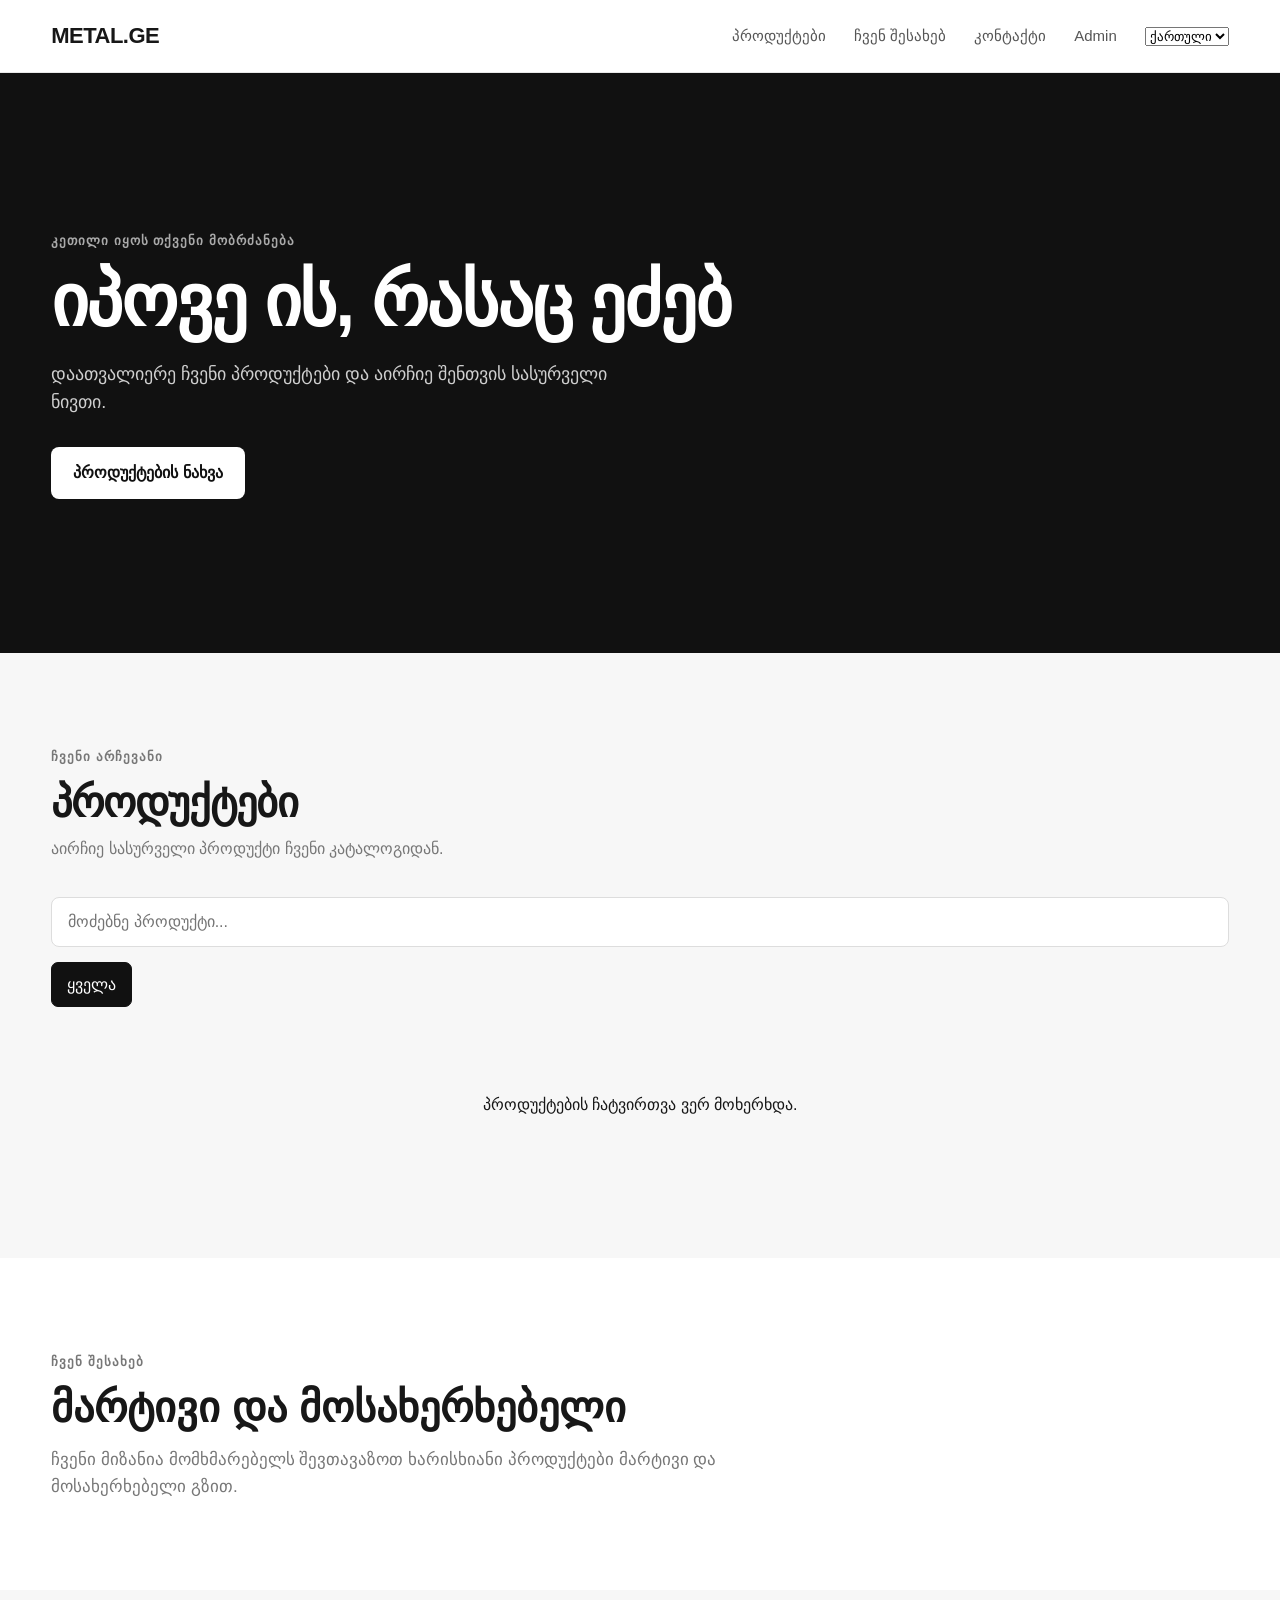
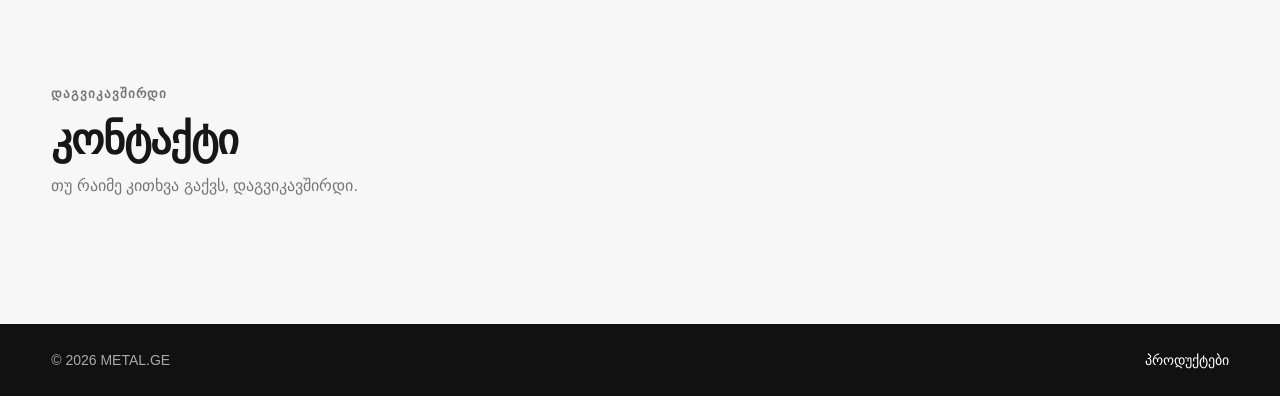
<file: index.html>
<!DOCTYPE html>
<html lang="ka">
<head>
    <meta charset="UTF-8">
    <meta name="viewport" content="width=device-width, initial-scale=1.0">

    <title>METAL.GE</title>

    <link rel="stylesheet" href="style.css">
</head>

<body>

    <!-- Header -->
    <header class="header">
        <div class="container header-content">

            <a href="index.html" class="logo">
                METAL.GE
            </a>

            <nav class="navigation">

                <a href="#products" data-i18n="navProducts">
                    პროდუქტები
                </a>

                <a href="#about" data-i18n="navAbout">
                    ჩვენ შესახებ
                </a>

                <a href="#contact" data-i18n="navContact">
                    კონტაქტი
                </a>

                <a href="admin.html">
                    Admin
                </a>

                <!-- Language selector -->
                <select id="languageSelect" class="language-select">
                    <option value="ka">ქართული</option>
                    <option value="en">English</option>
                    <option value="ru">Русский</option>
                </select>

            </nav>

            <button class="menu-button" id="menuButton">
                ☰
            </button>

        </div>
    </header>


    <!-- Hero -->
    <section class="hero">

        <div class="container hero-content">

            <div class="hero-text">

                <span
                    class="hero-label"
                    data-i18n="heroLabel">
                    კეთილი იყოს თქვენი მობრძანება
                </span>

                <h1 data-i18n="heroTitle">
                    იპოვე ის, რასაც ეძებ
                </h1>

                <p data-i18n="heroText">
                    დაათვალიერე ჩვენი პროდუქტები და აირჩიე შენთვის სასურველი ნივთი.
                </p>

                <a
                    href="#products"
                    class="hero-button"
                    data-i18n="viewProducts">
                    პროდუქტების ნახვა
                </a>

            </div>

        </div>

    </section>


    <!-- Products -->
    <main>

        <section
            class="products-section"
            id="products">

            <div class="container">

                <div class="section-header">

                    <span
                        class="section-label"
                        data-i18n="ourSelection">
                        ჩვენი არჩევანი
                    </span>

                    <h2 data-i18n="products">
                        პროდუქტები
                    </h2>

                    <p data-i18n="productsText">
                        აირჩიე სასურველი პროდუქტი ჩვენი კატალოგიდან.
                    </p>

                </div>


                <!-- Search and Categories -->
                <div class="filters">

                    <input
                        type="search"
                        id="searchInput"
                        data-i18n-placeholder="searchPlaceholder"
                        placeholder="მოძებნე პროდუქტი..."
                    >

                    <div
                        class="categories"
                        id="categories">

                        <button
                            class="category-button active"
                            data-category="all"
                            data-i18n="all">
                            ყველა
                        </button>

                    </div>

                </div>


                <!-- Products Container -->
                <div
                    class="products-grid"
                    id="productsContainer">
                </div>


                <!-- Empty Message -->
                <div
                    class="empty-message"
                    id="emptyMessage"
                    data-i18n="emptyProducts">

                    პროდუქტი ვერ მოიძებნა.

                </div>

            </div>

        </section>


        <!-- About -->
        <section
            class="about-section"
            id="about">

            <div class="container">

                <div class="about-content">

                    <span
                        class="section-label"
                        data-i18n="aboutLabel">
                        ჩვენ შესახებ
                    </span>

                    <h2 data-i18n="aboutTitle">
                        მარტივი და მოსახერხებელი
                    </h2>

                    <p data-i18n="aboutText">
                        ჩვენი მიზანია მომხმარებელს შევთავაზოთ ხარისხიანი
                        პროდუქტები მარტივი და მოსახერხებელი გზით.
                    </p>

                </div>

            </div>

        </section>


        <!-- Contact -->
        <section
            class="contact-section"
            id="contact">

            <div class="container">

                <div class="section-header">

                    <span
                        class="section-label"
                        data-i18n="contactLabel">
                        დაგვიკავშირდი
                    </span>

                    <h2 data-i18n="contactTitle">
                        კონტაქტი
                    </h2>

                    <p data-i18n="contactText">
                        თუ რაიმე კითხვა გაქვს, დაგვიკავშირდი.
                    </p>

                </div>

            </div>

        </section>

    </main>


    <!-- Footer -->
    <footer class="footer">

        <div class="container footer-content">

            <p data-i18n="footer">
                © 2026 METAL.GE
            </p>

            <a
                href="#products"
                data-i18n="navProducts">
                პროდუქტები
            </a>

        </div>

    </footer>


    <!-- JavaScript -->
    <script src="app.js"></script>

</body>
</html>
</file>
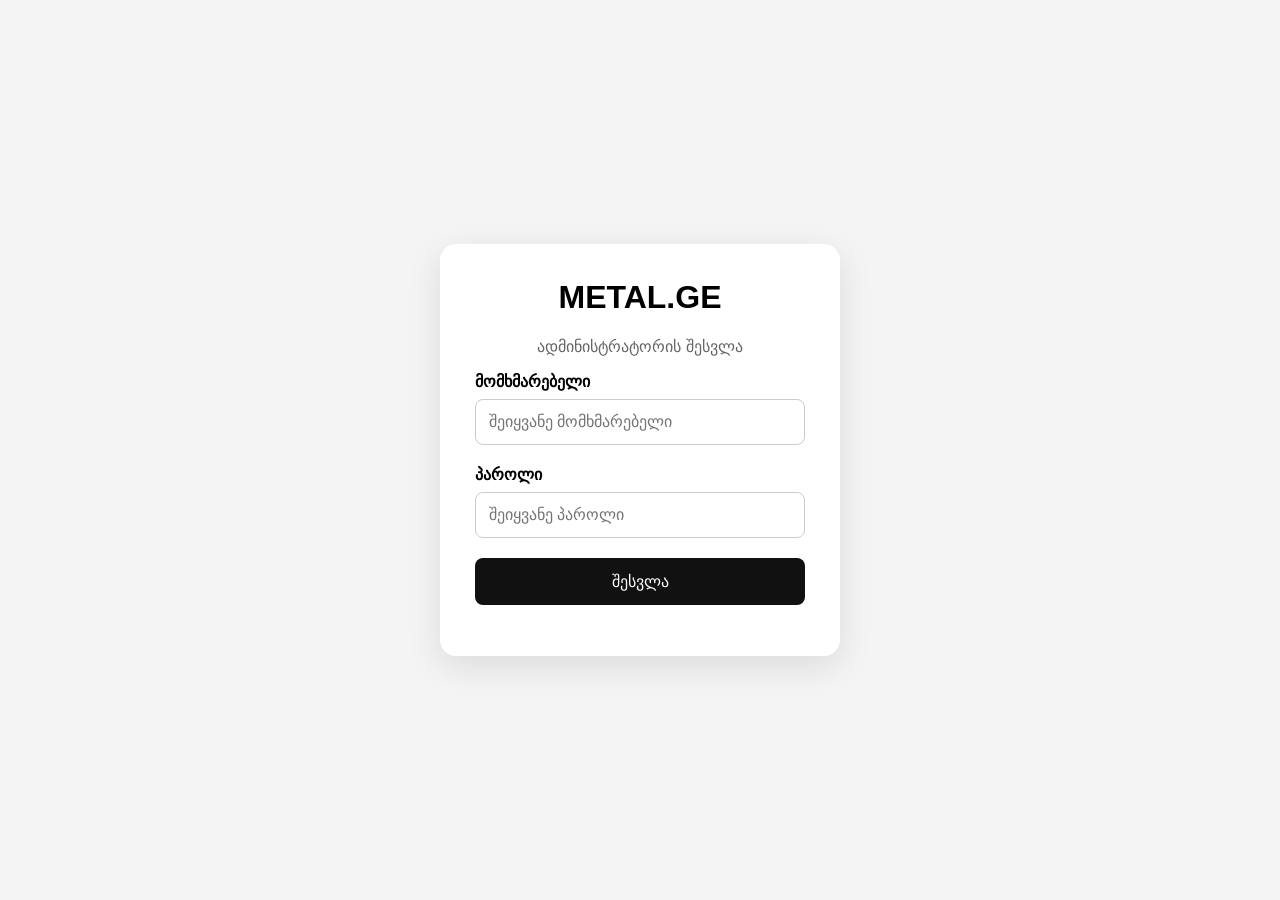
<file: admin-login.html>
<!DOCTYPE html>
<html lang="ka">
<head>
    <meta charset="UTF-8">
    <meta name="viewport" content="width=device-width, initial-scale=1.0">

    <title>Admin Login - METAL.GE</title>

    <style>
        * {
            box-sizing: border-box;
        }

        body {
            margin: 0;
            min-height: 100vh;
            display: flex;
            align-items: center;
            justify-content: center;
            font-family: Arial, sans-serif;
            background: #f4f4f4;
        }

        .login-card {
            width: 100%;
            max-width: 400px;
            margin: 20px;
            padding: 35px;
            background: white;
            border-radius: 16px;
            box-shadow: 0 10px 35px rgba(0,0,0,0.10);
        }

        .login-card h1 {
            margin-top: 0;
            text-align: center;
        }

        .login-card p {
            text-align: center;
            color: #666;
        }

        .form-group {
            margin-bottom: 20px;
        }

        label {
            display: block;
            margin-bottom: 8px;
            font-weight: bold;
        }

        input {
            width: 100%;
            padding: 13px;
            border: 1px solid #ccc;
            border-radius: 8px;
            font-size: 16px;
        }

        input:focus {
            outline: none;
            border-color: #111;
        }

        button {
            width: 100%;
            padding: 14px;
            border: 0;
            border-radius: 8px;
            background: #111;
            color: white;
            font-size: 16px;
            cursor: pointer;
        }

        button:hover {
            opacity: 0.9;
        }

        #loginMessage {
            color: #c00;
            margin-top: 15px;
        }
    </style>
</head>

<body>

    <div class="login-card">

        <h1>METAL.GE</h1>

        <p>ადმინისტრატორის შესვლა</p>

        <form id="loginForm">

            <div class="form-group">

                <label for="username">
                    მომხმარებელი
                </label>

                <input
                    type="text"
                    id="username"
                    name="username"
                    placeholder="შეიყვანე მომხმარებელი"
                    autocomplete="username"
                    required
                >

            </div>

            <div class="form-group">

                <label for="password">
                    პაროლი
                </label>

                <input
                    type="password"
                    id="password"
                    name="password"
                    placeholder="შეიყვანე პაროლი"
                    autocomplete="current-password"
                    required
                >

            </div>

            <button type="submit">
                შესვლა
            </button>

            <p id="loginMessage"></p>

        </form>

    </div>

    <script>
        document
            .getElementById("loginForm")
            .addEventListener("submit", function(event) {

                event.preventDefault();

                const username =
                    document.getElementById("username").value.trim();

                const password =
                    document.getElementById("password").value;

                if (
                    username === "admin" &&
                    password === "metal123"
                ) {

                    sessionStorage.setItem(
                        "metalAdmin",
                        "true"
                    );

                    window.location.href =
                        "admin.html";

                } else {

                    document.getElementById(
                        "loginMessage"
                    ).textContent =
                        "მომხმარებელი ან პაროლი არასწორია.";

                }

            });
    </script>

</body>
</html>
</file>
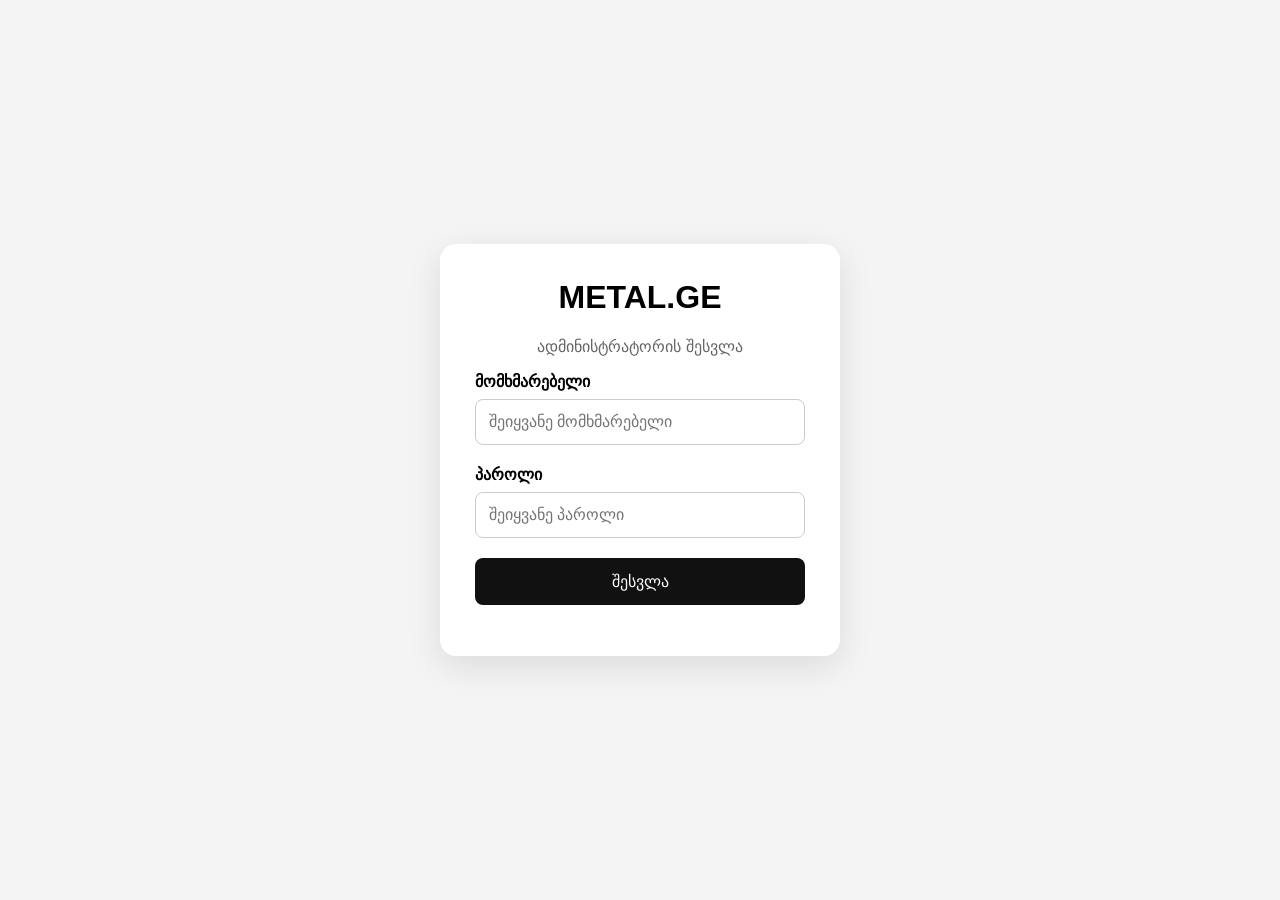
<file: admin.html>
<!DOCTYPE html>
<html lang="ka">
<head>
    <meta charset="UTF-8">
    <meta name="viewport" content="width=device-width, initial-scale=1.0">

    <title>Admin - METAL.GE</title>

    <script>
        if (sessionStorage.getItem("metalAdmin") !== "true") {
            window.location.replace("admin-login.html");
        }
    </script>

    <link rel="stylesheet" href="style.css">
</head>

<body>

<header class="header">
    <div class="container header-content">

        <a href="index.html" class="logo">
            METAL.GE
        </a>

        <a href="index.html">
            ← მთავარი გვერდი
        </a>

    </div>
</header>


<main class="admin-page">

    <div class="container">

        <div class="admin-header">

            <span class="section-label">
                🔐 ადმინისტრატორი
            </span>

            <h1>პროდუქტების მართვა</h1>

            <p>
                აქედან მართავ შენს მაღაზიას.
            </p>

        </div>


        <section class="admin-card">

            <h2>ახალი პროდუქტი</h2>

            <form id="productForm">

                <div class="form-group">

                    <label for="productName">
                        პროდუქტის სახელი
                    </label>

                    <input
                        type="text"
                        id="productName"
                        placeholder="მაგ: მაისური"
                        required
                    >

                </div>


                <div class="form-row">

                    <div class="form-group">

                        <label for="productPrice">
                            ფასი
                        </label>

                        <input
                            type="number"
                            id="productPrice"
                            placeholder="მაგ: 50"
                            min="0"
                            step="0.01"
                            required
                        >

                    </div>


                    <div class="form-group">

                        <label for="productCategory">
                            კატეგორია
                        </label>

                        <select id="productCategory" required>

                            <option value="">
                                აირჩიე კატეგორია
                            </option>

                            <option value="მაისური">
                                მაისური
                            </option>

                            <option value="შარვალი">
                                შარვალი
                            </option>

                            <option value="ფეხსაცმელი">
                                ფეხსაცმელი
                            </option>

                        </select>

                    </div>

                </div>


                <div class="form-group">

                    <label for="productDescription">
                        აღწერა
                    </label>

                    <textarea
                        id="productDescription"
                        rows="5"
                        placeholder="პროდუქტის აღწერა..."
                        required
                    ></textarea>

                </div>


                <div class="form-group">

    <label for="productImage">
        📷 პროდუქტის ფოტო
    </label>

    <input
        type="file"
        id="productImage"
        accept="image/*"
        required
    >

    <div id="imagePreview" style="margin-top: 15px;"></div>

</div>


                <div class="form-group">

                    <label for="productStock">
                        მარაგი
                    </label>

                    <input
                        type="number"
                        id="productStock"
                        value="10"
                        min="0"
                        required
                    >

                </div>


                <button
                    type="submit"
                    class="admin-submit-button">

                    ➕ პროდუქტის დამატება

                </button>

            </form>

        </section>


        <section class="admin-products">

            <div class="admin-products-header">

                <h2>პროდუქტები</h2>

                <span id="productCount">
                    0 პროდუქტი
                </span>

            </div>


            <div
                id="adminProductsContainer"
                class="admin-products-list">
            </div>

        </section>

    </div>

</main>


<footer class="footer">

    <div class="container footer-content">

        <p>
            © 2026 METAL.GE
        </p>

        <a href="index.html">
            მთავარი
        </a>

    </div>

</footer>


<script src="admin.js"></script>

</body>
</html>
</file>
<file: style.css>
* {
    margin: 0;
    padding: 0;
    box-sizing: border-box;
}

html {
    scroll-behavior: smooth;
}

body {
    font-family: Arial, Helvetica, sans-serif;
    background: #f7f7f7;
    color: #171717;
    line-height: 1.6;
}

a {
    text-decoration: none;
    color: inherit;
}

button,
input {
    font: inherit;
}

.container {
    width: min(1180px, 92%);
    margin: 0 auto;
}


/* =========================
   HEADER
========================= */

.header {
    position: sticky;
    top: 0;
    z-index: 1000;
    background: rgba(255, 255, 255, 0.95);
    border-bottom: 1px solid #e8e8e8;
    backdrop-filter: blur(10px);
}

.header-content {
    min-height: 72px;
    display: flex;
    align-items: center;
    justify-content: space-between;
    gap: 30px;
}

.logo {
    font-size: 22px;
    font-weight: 800;
    letter-spacing: -0.5px;
}

.navigation {
    display: flex;
    align-items: center;
    gap: 28px;
}

.navigation a {
    font-size: 15px;
    color: #555;
    transition: 0.2s ease;
}

.navigation a:hover {
    color: #000;
}

.menu-button {
    display: none;
    border: 0;
    background: transparent;
    font-size: 26px;
    cursor: pointer;
}


/* =========================
   HERO
========================= */

.hero {
    background: #111;
    color: white;
    padding: 110px 0;
}

.hero-content {
    display: flex;
    align-items: center;
    min-height: 360px;
}

.hero-text {
    max-width: 700px;
}

.hero-label,
.section-label {
    display: inline-block;
    margin-bottom: 12px;
    font-size: 13px;
    font-weight: 700;
    letter-spacing: 1px;
    text-transform: uppercase;
    color: #777;
}

.hero-label {
    color: #aaa;
}

.hero h1 {
    margin-bottom: 20px;
    font-size: clamp(42px, 7vw, 72px);
    line-height: 1.05;
    letter-spacing: -2px;
}

.hero p {
    max-width: 600px;
    margin-bottom: 30px;
    color: #cfcfcf;
    font-size: 18px;
}

.hero-button {
    display: inline-block;
    padding: 13px 22px;
    border-radius: 8px;
    background: white;
    color: #111;
    font-weight: 700;
    transition: 0.2s ease;
}

.hero-button:hover {
    transform: translateY(-2px);
}


/* =========================
   PRODUCTS
========================= */

.products-section {
    padding: 90px 0;
}

.section-header {
    margin-bottom: 35px;
}

.section-header h2 {
    margin-bottom: 10px;
    font-size: 42px;
    line-height: 1.1;
    letter-spacing: -1px;
}

.section-header p {
    color: #777;
}


/* =========================
   FILTERS
========================= */

.filters {
    margin-bottom: 35px;
}

#searchInput {
    width: 100%;
    height: 50px;
    padding: 0 16px;
    margin-bottom: 15px;
    border: 1px solid #ddd;
    border-radius: 8px;
    outline: none;
    background: white;
    color: #111;
}

#searchInput:focus {
    border-color: #999;
}

.categories {
    display: flex;
    flex-wrap: wrap;
    gap: 8px;
}

.category-button {
    padding: 9px 15px;
    border: 1px solid #ddd;
    border-radius: 7px;
    background: white;
    color: #555;
    cursor: pointer;
    transition: 0.2s ease;
}

.category-button:hover {
    border-color: #999;
    color: #111;
}

.category-button.active {
    background: #111;
    border-color: #111;
    color: white;
}


/* =========================
   PRODUCT GRID
========================= */

.products-grid {
    display: grid;
    grid-template-columns: repeat(4, 1fr);
    gap: 22px;
}

.product-card {
    overflow: hidden;
    border: 1px solid #e7e7e7;
    border-radius: 12px;
    background: white;
    transition: 0.25s ease;
}

.product-card:hover {
    transform: translateY(-4px);
    box-shadow: 0 12px 30px rgba(0, 0, 0, 0.08);
}

.product-image-wrapper {
    width: 100%;
    aspect-ratio: 1 / 1;
    overflow: hidden;
    background: #eee;
}

.product-image {
    width: 100%;
    height: 100%;
    object-fit: cover;
    display: block;
    transition: 0.3s ease;
}

.product-card:hover .product-image {
    transform: scale(1.04);
}

.product-info {
    padding: 18px;
}

.product-category {
    margin-bottom: 6px;
    font-size: 12px;
    color: #888;
    text-transform: uppercase;
    letter-spacing: 0.5px;
}

.product-name {
    margin-bottom: 8px;
    font-size: 19px;
    line-height: 1.25;
}

.product-description {
    min-height: 48px;
    margin-bottom: 15px;
    color: #777;
    font-size: 14px;
}

.product-bottom {
    display: flex;
    align-items: center;
    justify-content: space-between;
    gap: 10px;
}

.product-price {
    font-size: 19px;
    font-weight: 800;
}

.product-button {
    padding: 9px 13px;
    border: 0;
    border-radius: 7px;
    background: #111;
    color: white;
    cursor: pointer;
    transition: 0.2s ease;
}

.product-button:hover {
    background: #333;
}


/* =========================
   EMPTY MESSAGE
========================= */

.empty-message {
    display: none;
    padding: 50px 20px;
    text-align: center;
    color: #777;
}


/* =========================
   ABOUT
========================= */

.about-section {
    padding: 90px 0;
    background: white;
}

.about-content {
    max-width: 700px;
}

.about-content h2 {
    margin-bottom: 15px;
    font-size: 42px;
    line-height: 1.1;
}

.about-content p {
    color: #777;
    font-size: 17px;
}


/* =========================
   CONTACT
========================= */

.contact-section {
    padding: 90px 0;
    background: #f7f7f7;
}


/* =========================
   FOOTER
========================= */

.footer {
    padding: 25px 0;
    background: #111;
    color: white;
}

.footer-content {
    display: flex;
    align-items: center;
    justify-content: space-between;
    gap: 20px;
}

.footer p {
    color: #aaa;
    font-size: 14px;
}

.footer a {
    font-size: 14px;
}


/* =========================
   TABLET
========================= */

@media (max-width: 1000px) {

    .products-grid {
        grid-template-columns: repeat(3, 1fr);
    }

}


/* =========================
   MOBILE
========================= */

@media (max-width: 760px) {

    .header-content {
        min-height: 64px;
    }

    .navigation {
        display: none;
        position: absolute;
        top: 64px;
        left: 0;
        right: 0;
        padding: 20px;
        flex-direction: column;
        align-items: flex-start;
        gap: 15px;
        background: white;
        border-bottom: 1px solid #e8e8e8;
    }

    .navigation.active {
        display: flex;
    }

    .menu-button {
        display: block;
    }

    .hero {
        padding: 75px 0;
    }

    .hero h1 {
        font-size: 45px;
        letter-spacing: -1.5px;
    }

    .hero p {
        font-size: 16px;
    }

    .products-section,
    .about-section,
    .contact-section {
        padding: 65px 0;
    }

    .section-header h2,
    .about-content h2 {
        font-size: 34px;
    }

    .products-grid {
        grid-template-columns: repeat(2, 1fr);
        gap: 14px;
    }

    .product-info {
        padding: 14px;
    }

    .product-name {
        font-size: 17px;
    }

    .product-description {
        font-size: 13px;
    }

    .product-bottom {
        align-items: flex-start;
        flex-direction: column;
    }

    .product-button {
        width: 100%;
    }

}


/* =========================
   SMALL MOBILE
========================= */

@media (max-width: 480px) {

    .products-grid {
        grid-template-columns: 1fr;
    }

    .hero h1 {
        font-size: 38px;
    }

    .hero-button {
        width: 100%;
        text-align: center;
    }

    .footer-content {
        flex-direction: column;
        text-align: center;
    }

}
</file>
